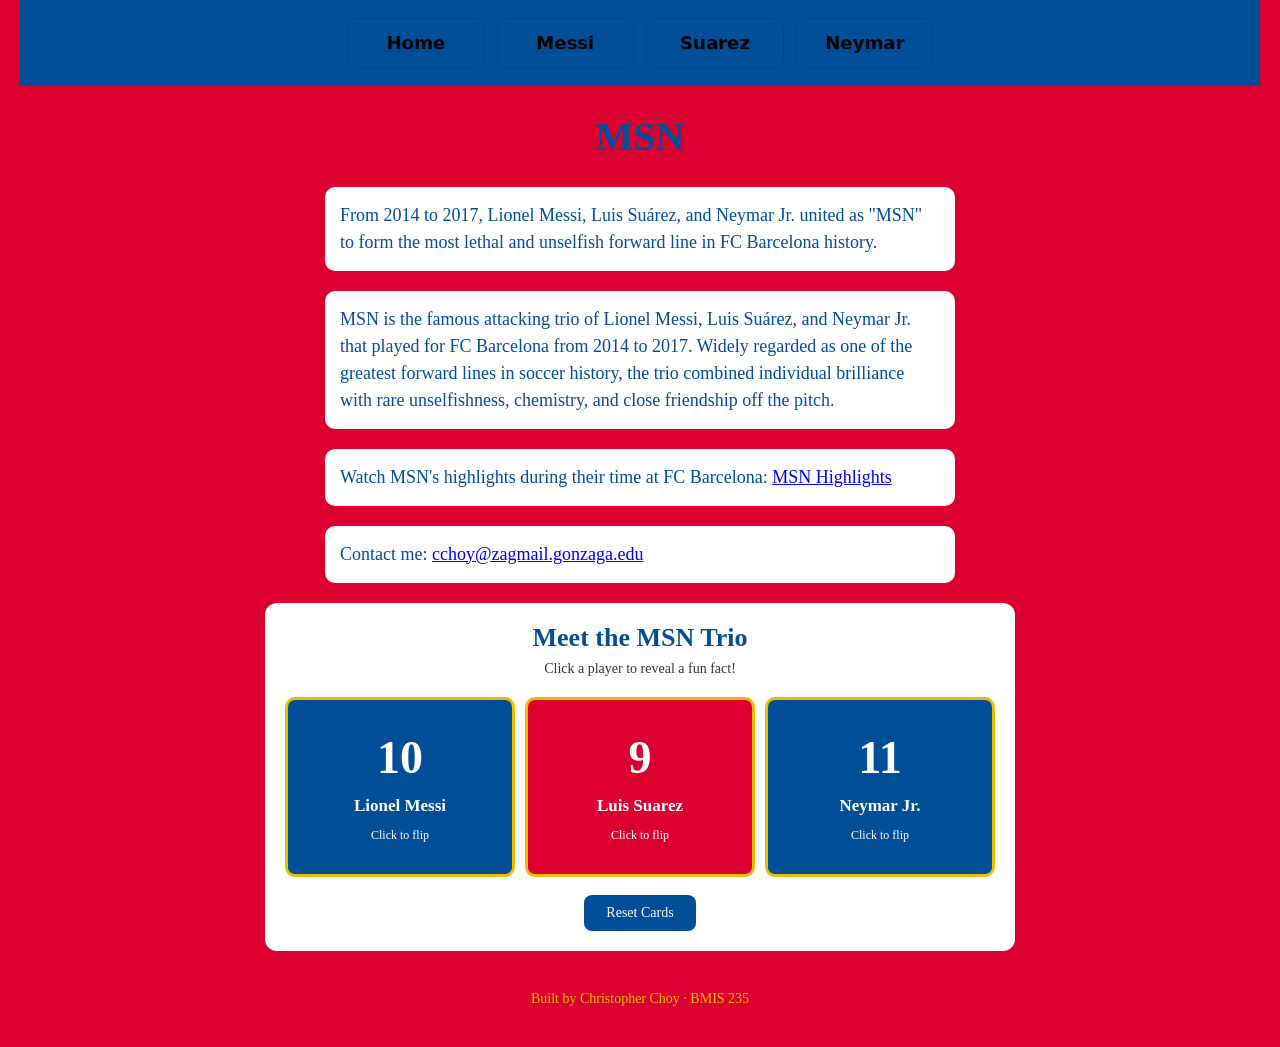
<file: index.html>
<!DOCTYPE html>
<!--
  Author: Christopher Choy
  GU username: cchoy
  Course: BMIS 235 - HTML-3
-->
<html lang="en">
<head>
<meta charset="utf-8">
<meta name="author" content="Christopher Choy">
<title>MSN</title>

<!-- this one line connects the page to the stylesheet -->
<link rel="stylesheet" href="styles.css">
</head>
<body>

<!-- ===== MENU ============================================================
     The menu is four links. Each link wraps an image instead of words.
     Build it once on this page, check that every link works,
     then copy the whole <nav> block and paste it over the menu on the
     other three pages, so every page has the exact same menu.
     ===================================================================== -->
<nav>
    <a href="index.html"><img src="img/MSN.png" alt="Home"></a>
    <a href="Messi.html"><img src="img/Messi.png" alt="Messi"></a>
    <a href="Suarez.html"><img src="img/Suarez.png" alt="Suarez"></a>
    <a href="Neymar.html"><img src="img/Neymar.png" alt="Neymar"></a>
</nav>

<h1>MSN</h1>
<p>From 2014 to 2017, Lionel Messi, Luis Suárez, and Neymar Jr. united as "MSN" to form the most lethal and unselfish forward line in FC Barcelona history.</p>
<p>MSN is the famous attacking trio of Lionel Messi, Luis Suárez, and Neymar Jr. that played for FC Barcelona from 2014 to 2017. Widely regarded as one of the greatest forward lines in soccer history, the trio combined individual brilliance with rare unselfishness, chemistry, and close friendship off the pitch.</p>

<!-- MSN YouTube Highlights -->
<p>
    Watch MSN's highlights during their time at FC Barcelona:
    <a href="https://youtu.be/uP5Q3xixOKo?si=d1ifdUz2DOrTi865" target="_blank">
        MSN Highlights
    </a>
</p>

<!-- Email Link -->
<p>
    Contact me:
    <a href="mailto:cchoy@zagmail.gonzaga.edu">
        cchoy@zagmail.gonzaga.edu
    </a>
</p>

<!-- ===== SHOWCASE ======================================================
     This box is empty on purpose. In Part 7 you paste an interactive
     graphic BETWEEN the opening <div> and the closing </div> below.
     ===================================================================== -->
<div class="showcase">
  
<!-- HTML: Creates three interactive MSN player cards -->
<div class="msn-graphic">
    <div class="msn-heading">Meet the MSN Trio</div>
    <div class="msn-instructions">
        Click a player to reveal a fun fact!
    </div>

    <div class="msn-cards">

        <button class="msn-card" type="button"
                aria-pressed="false">
            <span class="msn-front">
                <span class="msn-number">10</span>
                <span class="msn-name">Lionel Messi</span>
                <span class="msn-hint">Click to flip</span>
            </span>
            <span class="msn-back">
                <strong>Right Winger / Playmaker</strong>
                <span>Messi was the creative engine of MSN,
                combining goalscoring with exceptional
                passing and vision.</span>
            </span>
        </button>

        <button class="msn-card" type="button"
                aria-pressed="false">
            <span class="msn-front">
                <span class="msn-number">9</span>
                <span class="msn-name">Luis Suarez</span>
                <span class="msn-hint">Click to flip</span>
            </span>
            <span class="msn-back">
                <strong>Striker</strong>
                <span>Suarez won the European Golden Shoe
                in 2015-16 after scoring 40 La Liga goals.</span>
            </span>
        </button>

        <button class="msn-card" type="button"
                aria-pressed="false">
            <span class="msn-front">
                <span class="msn-number">11</span>
                <span class="msn-name">Neymar Jr.</span>
                <span class="msn-hint">Click to flip</span>
            </span>
            <span class="msn-back">
                <strong>Left Winger</strong>
                <span>Neymar scored in the 2015 Champions
                League final as Barcelona completed
                the treble.</span>
            </span>
        </button>

    </div>

    <button class="msn-reset" type="button">
        Reset Cards
    </button>
</div>

<!-- CSS: Styles the cards using Barcelona's colors -->
<style>
.showcase .msn-graphic {
    font-family: Georgia, "Times New Roman", serif;
    background-color: #FFFFFF;
    padding: 20px;
    border-radius: 12px;
    max-width: 750px;
    margin: 20px auto;
    text-align: center;
    box-sizing: border-box;
}

.showcase .msn-heading {
    color: #004D98;
    font-size: 26px;
    font-weight: bold;
    margin-bottom: 8px;
}

.showcase .msn-instructions {
    color: #333333;
    font-size: 14px;
    margin-bottom: 20px;
}

.showcase .msn-cards {
    display: grid;
    grid-template-columns: repeat(3, minmax(0, 1fr));
    gap: 10px;
}

.showcase .msn-card {
    background-color: #004D98;
    color: #FFFFFF;
    border: 3px solid #EDBB00;
    border-radius: 10px;
    min-height: 180px;
    padding: 10px;
    cursor: pointer;
    font-family: inherit;
    transition: transform 0.4s, background-color 0.4s;
    overflow-wrap: anywhere;
}

.showcase .msn-card:nth-child(2) {
    background-color: #DB0030;
}

.showcase .msn-card:hover {
    transform: translateY(-4px);
}

.showcase .msn-card:focus-visible,
.showcase .msn-reset:focus-visible {
    outline: 3px solid #004D98;
    outline-offset: 3px;
}

.showcase .msn-front,
.showcase .msn-back {
    display: flex;
    flex-direction: column;
    align-items: center;
    justify-content: center;
    gap: 12px;
    height: 100%;
}

.showcase .msn-number {
    font-size: 46px;
    font-weight: bold;
}

.showcase .msn-name {
    font-size: 17px;
    font-weight: bold;
}

.showcase .msn-hint {
    font-size: 12px;
}

.showcase .msn-back {
    display: none;
    color: #111111;
    font-size: 13px;
    line-height: 1.4;
}

.showcase .msn-card.flipped {
    background-color: #EDBB00;
}

.showcase .msn-card.flipped .msn-front {
    display: none;
}

.showcase .msn-card.flipped .msn-back {
    display: flex;
}

.showcase .msn-reset {
    margin-top: 18px;
    padding: 10px 22px;
    background-color: #004D98;
    color: #FFFFFF;
    border: none;
    border-radius: 8px;
    cursor: pointer;
    font-family: inherit;
    font-size: 14px;
}

.showcase .msn-reset:hover {
    background-color: #DB0030;
}

@media (max-width: 500px) {
    .showcase .msn-graphic {
        padding: 12px;
    }

    .showcase .msn-heading {
        font-size: 21px;
    }

    .showcase .msn-cards {
        gap: 5px;
    }

    .showcase .msn-card {
        min-height: 190px;
        padding: 5px;
    }

    .showcase .msn-number {
        font-size: 32px;
    }

    .showcase .msn-name {
        font-size: 13px;
    }

    .showcase .msn-back {
        font-size: 11px;
    }
}
</style>

<!-- JavaScript: Flips cards and resets them on click -->
<script>
(function () {
    const graphic = document.querySelector(
        ".showcase .msn-graphic"
    );

    if (!graphic) return;

    const cards = graphic.querySelectorAll(".msn-card");
    const reset = graphic.querySelector(".msn-reset");

    cards.forEach(function (card) {
        card.addEventListener("click", function () {
            const flipped = card.classList.toggle("flipped");
            card.setAttribute("aria-pressed", String(flipped));
        });
    });

    reset.addEventListener("click", function () {
        cards.forEach(function (card) {
            card.classList.remove("flipped");
            card.setAttribute("aria-pressed", "false");
        });
    });
})();
</script>
</div>
  
<!-- Footer: fill in your name -->
<footer>Built by Christopher Choy &middot; BMIS 235</footer>

</body>
</html>
</file>
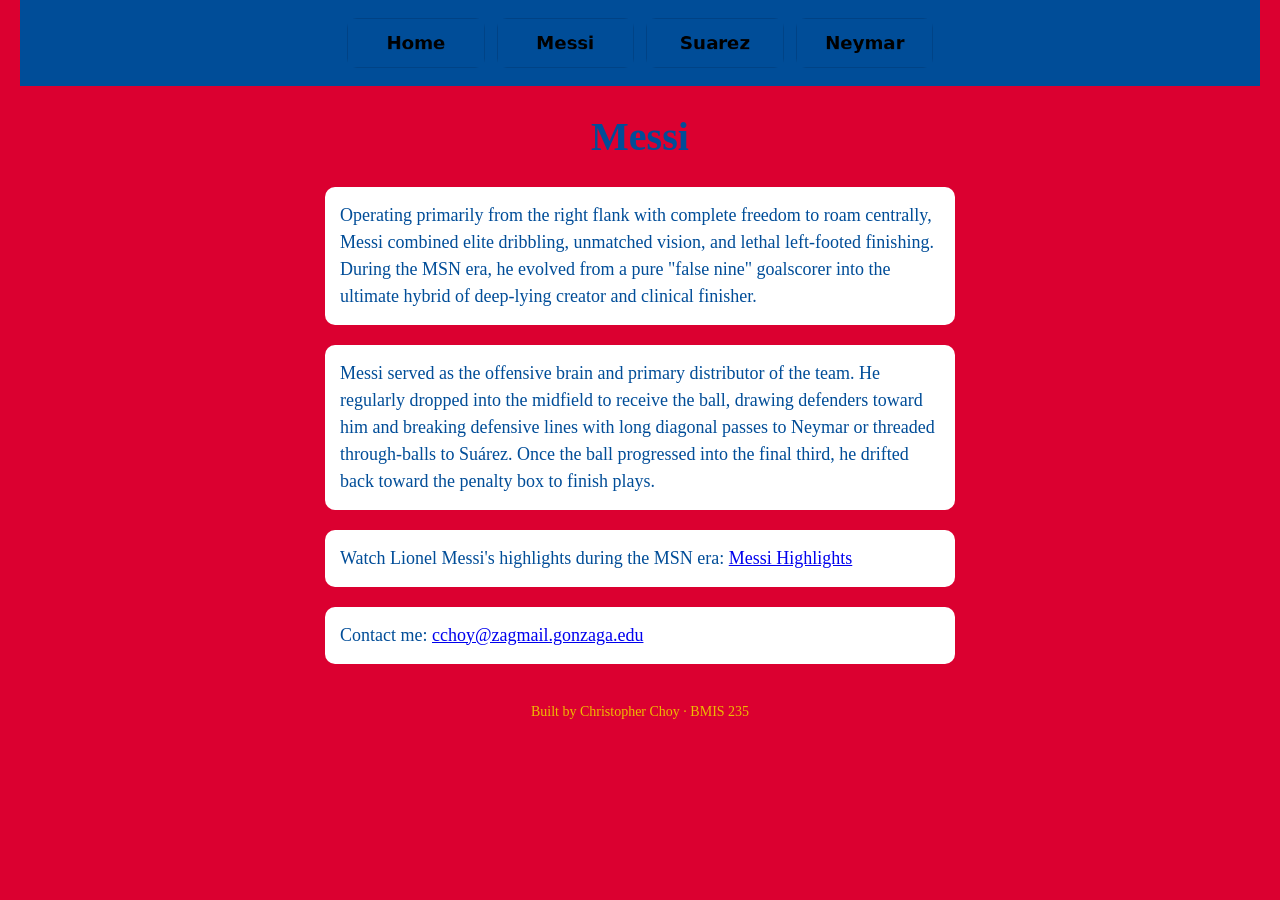
<file: Messi.html>
<!DOCTYPE html>
<!--
  Author: Christopher Choy
  GU username: cchoy
  Course: BMIS 235 - HTML-3
-->
<html lang="en">
<head>
<meta charset="utf-8">
<meta name="author" content="Christopher Choy">
<title>Messi</title>

<!-- this one line connects the page to the stylesheet -->
<link rel="stylesheet" href="styles.css">
</head>
<body>

<!-- ===== MENU ============================================================
     The menu is four links. Each link wraps an image instead of words.
     Build it once on this page, check that every link works,
     then copy the whole <nav> block and paste it over the menu on the
     other three pages, so every page has the exact same menu.
     ===================================================================== -->
<nav>
    <a href="index.html"><img src="img/MSN.png" alt="Home"></a>
    <a href="Messi.html"><img src="img/Messi.png" alt="Messi"></a>
    <a href="Suarez.html"><img src="img/Suarez.png" alt="Suarez"></a>
    <a href="Neymar.html"><img src="img/Neymar.png" alt="Neymar"></a>
</nav>

<h1>Messi</h1>
<p>Operating primarily from the right flank with complete freedom to roam centrally, Messi combined elite dribbling, unmatched vision, and lethal left-footed finishing. During the MSN era, he evolved from a pure "false nine" goalscorer into the ultimate hybrid of deep-lying creator and clinical finisher.</p>
<p>Messi served as the offensive brain and primary distributor of the team. He regularly dropped into the midfield to receive the ball, drawing defenders toward him and breaking defensive lines with long diagonal passes to Neymar or threaded through-balls to Suárez. Once the ball progressed into the final third, he drifted back toward the penalty box to finish plays.</p>

<!-- Footer: fill in your name -->
  
<p>
    Watch Lionel Messi's highlights during the MSN era:
    <a href="https://www.youtube.com/watch?v=Ht1wQJTpNAA" target="_blank">
        Messi Highlights
    </a>
</p>
  
<!-- Email Link -->
<p>
    Contact me:
    <a href="mailto:cchoy@zagmail.gonzaga.edu">
        cchoy@zagmail.gonzaga.edu
    </a>
</p>

<footer>Built by Christopher Choy &middot; BMIS 235</footer>

</body>
</html>
</file>
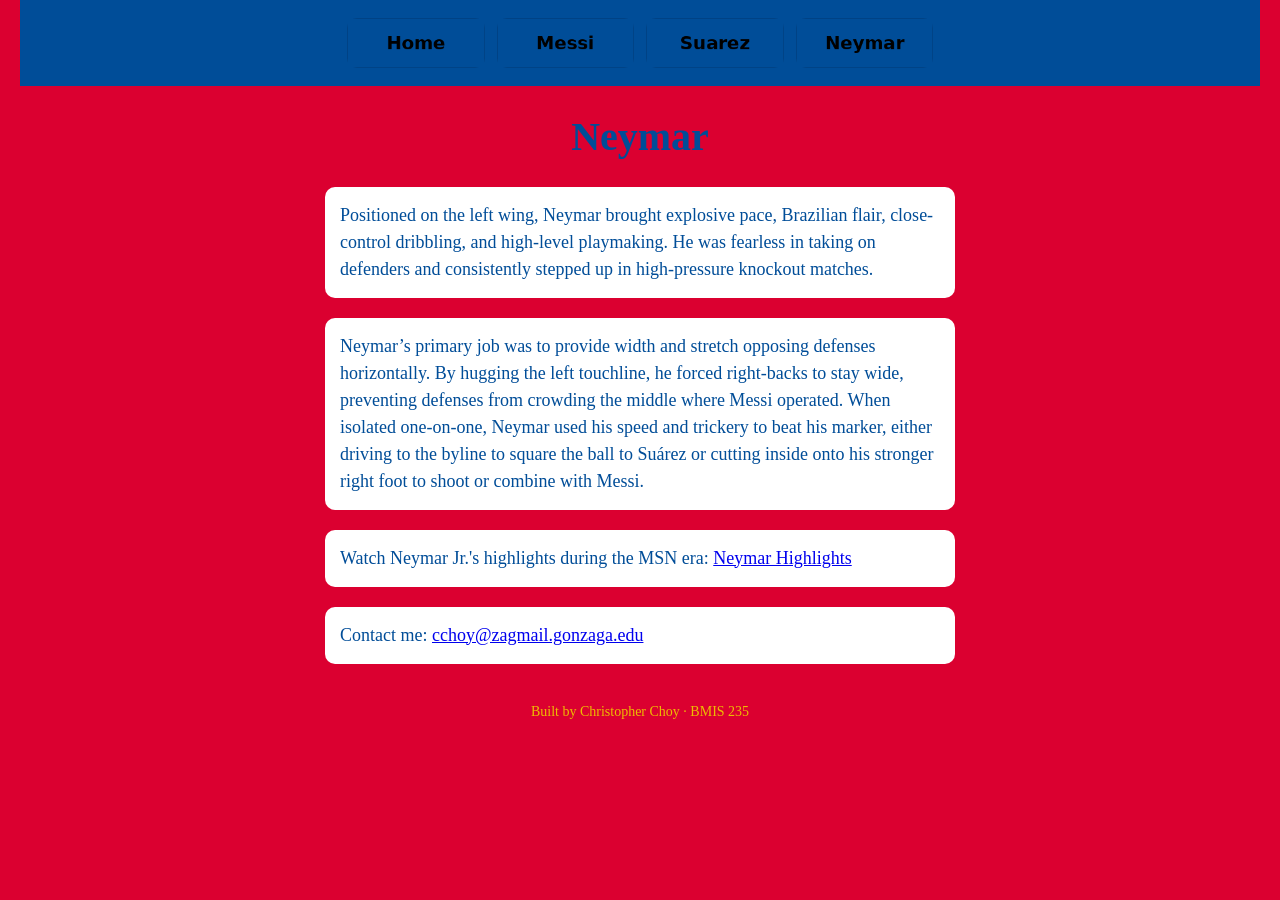
<file: Neymar.html>
<!DOCTYPE html>
<!--
  Author: Christopher Choy
  GU username: cchoy
  Course: BMIS 235 - HTML-3
-->
<html lang="en">
<head>
<meta charset="utf-8">
<meta name="author" content="Christopher Choy">
<title>Neymar</title>

<link rel="stylesheet" href="styles.css">
</head>
<body>

<!-- ===== MENU ============================================================
     The menu is four links. Each link wraps an image instead of words.
     Build it once on this page, check that every link works,
     then copy the whole <nav> block and paste it over the menu on the
     other three pages, so every page has the exact same menu.
     ===================================================================== -->
<nav>
    <a href="index.html"><img src="img/MSN.png" alt="Home"></a>
    <a href="Messi.html"><img src="img/Messi.png" alt="Messi"></a>
    <a href="Suarez.html"><img src="img/Suarez.png" alt="Suarez"></a>
    <a href="Neymar.html"><img src="img/Neymar.png" alt="Neymar"></a>
</nav>

<h1>Neymar</h1>
<p>Positioned on the left wing, Neymar brought explosive pace, Brazilian flair, close-control dribbling, and high-level playmaking. He was fearless in taking on defenders and consistently stepped up in high-pressure knockout matches.</p>
<p>Neymar’s primary job was to provide width and stretch opposing defenses horizontally. By hugging the left touchline, he forced right-backs to stay wide, preventing defenses from crowding the middle where Messi operated. When isolated one-on-one, Neymar used his speed and trickery to beat his marker, either driving to the byline to square the ball to Suárez or cutting inside onto his stronger right foot to shoot or combine with Messi.</p>

<!-- Neymar YouTube Highlights -->
<p>
    Watch Neymar Jr.'s highlights during the MSN era:
    <a href="https://youtu.be/K2csY1cMpfA?si=A6135qIygxLxrwGr" target="_blank">
        Neymar Highlights
    </a>
</p>

<!-- Email Link -->
<p>
    Contact me:
    <a href="mailto:cchoy@zagmail.gonzaga.edu">
        cchoy@zagmail.gonzaga.edu
    </a>
</p>

<!-- Footer: fill in your name -->
<footer>Built by Christopher Choy &middot; BMIS 235</footer>

</body>
</html>
</file>
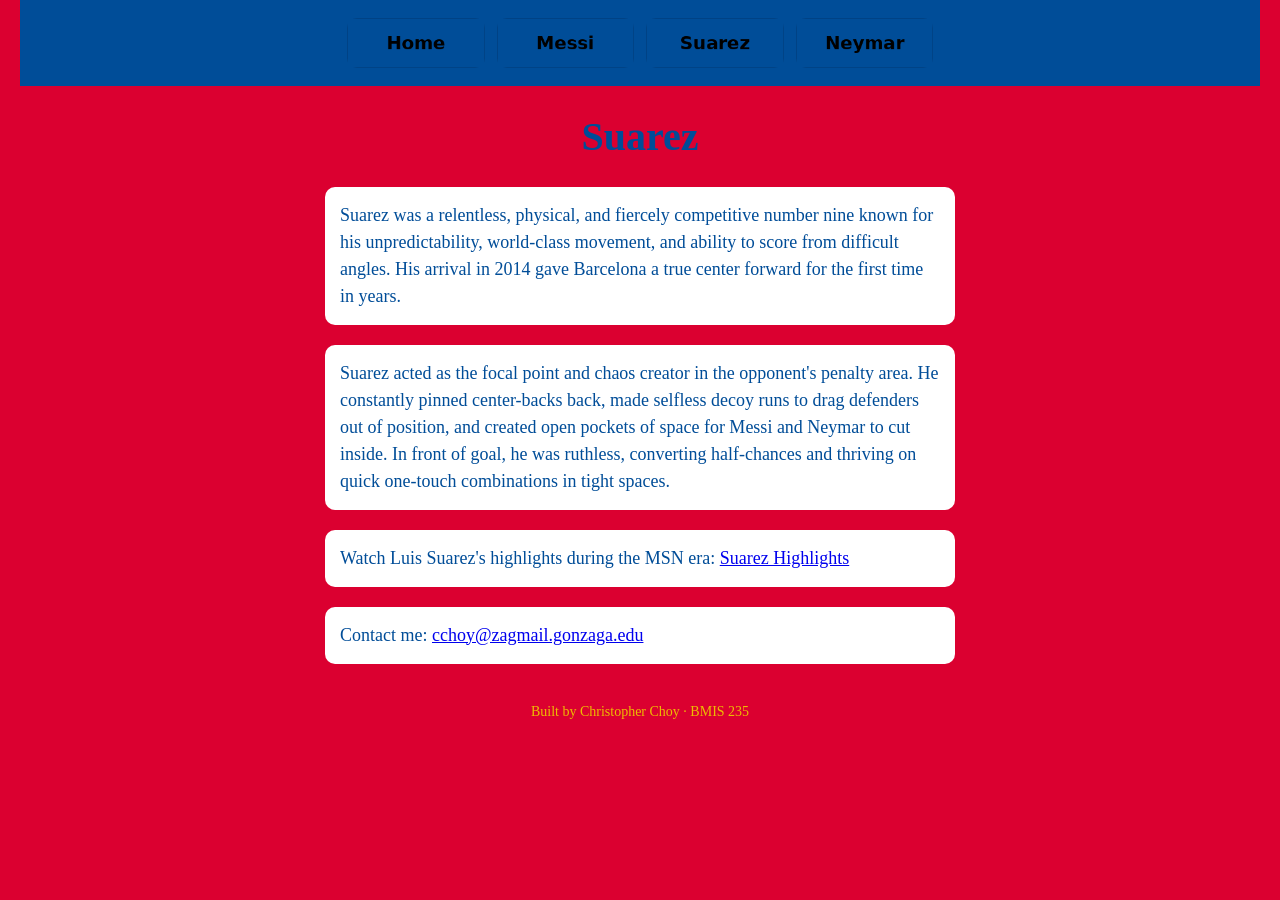
<file: Suarez.html>
<!DOCTYPE html>
<!--
  Author: Christopher Choy
  GU username: cchoy
  Course: BMIS 235 - HTML-3
-->
<html lang="en">
<head>
<meta charset="utf-8">
<meta name="author" content="Christopher Choy">
<title>Suarez</title>

<!-- this one line connects the page to the stylesheet -->
<link rel="stylesheet" href="styles.css">
</head>
<body>

<!-- ===== MENU ============================================================
     The menu is four links. Each link wraps an image instead of words.
     Build it once on this page, check that every link works,
     then copy the whole <nav> block and paste it over the menu on the
     other three pages, so every page has the exact same menu.
     ===================================================================== -->
<nav>
    <a href="index.html"><img src="img/MSN.png" alt="Home"></a>
    <a href="Messi.html"><img src="img/Messi.png" alt="Messi"></a>
    <a href="Suarez.html"><img src="img/Suarez.png" alt="Suarez"></a>
    <a href="Neymar.html"><img src="img/Neymar.png" alt="Neymar"></a>
</nav>

<h1>Suarez</h1>
<p>Suarez was a relentless, physical, and fiercely competitive number nine known for his unpredictability, world-class movement, and ability to score from difficult angles. His arrival in 2014 gave Barcelona a true center forward for the first time in years.</p>
<p>Suarez acted as the focal point and chaos creator in the opponent's penalty area. He constantly pinned center-backs back, made selfless decoy runs to drag defenders out of position, and created open pockets of space for Messi and Neymar to cut inside. In front of goal, he was ruthless, converting half-chances and thriving on quick one-touch combinations in tight spaces.</p>

<!-- Suarez YouTube Highlights -->
<p>
    Watch Luis Suarez's highlights during the MSN era:
    <a href="https://youtu.be/jZBs4vR23EU?si=DByxVeqWjnyEkPpc" target="_blank">
        Suarez Highlights
    </a>
</p>

<!-- Email Link -->
<p>
    Contact me:
    <a href="mailto:cchoy@zagmail.gonzaga.edu">
        cchoy@zagmail.gonzaga.edu
    </a>
</p>

<!-- Footer: fill in your name -->
<footer>Built by Christopher Choy &middot; BMIS 235</footer>

</body>
</html>
</file>
<file: styles.css>
/* =====================================================================
   styles.css  ·  MSN
   ---------------------------------------------------------------------
   This one file is your brand guide. Every page that links to it gets
   the same font, the same colors and the same spacing.
   Change a color here once, and every page changes.

   Use the same font and colors you picked for your Excel menu images,
   so the menu and the pages look like one brand.
   ===================================================================== */

body {
    font-family: Georgia, "Times New Roman", serif;
    background-color: #DB0030;
    color: #004D98;
    margin: 0;
    padding: 0 20px 40px 20px;
}

/* the menu at the top of every page */
nav {
    background-color: #004D98;
    padding: 14px;
    text-align: center;
}

/* every image inside the menu is forced to the same height.
   If your images still look different sizes, their WIDTHS are
   different: go back to Excel and make every cell the same size. */
nav img {
    height: 50px;
    margin: 4px;
    vertical-align: middle;
   border-radius: 10px;
}

/* no underline or border around the image links */
nav a {
    text-decoration: none;
}

h1 {
    color: #004D98;
    text-align: center;
    font-size: 40px;
}

p {
    max-width: 600px;
    margin: 20px auto;
    font-size: 18px;
    line-height: 1.5;
   background-color: #FFFFFF;
   padding: 15px;
   border-radius: 10px;
}

footer {
    text-align: center;
    font-size: 14px;
    color: #EDBB00;
    margin-top: 40px;
}

/* Gold hover effect for links */
p a:hover {
    color: #EDBB00;
    text-decoration: underline;
}
</file>
